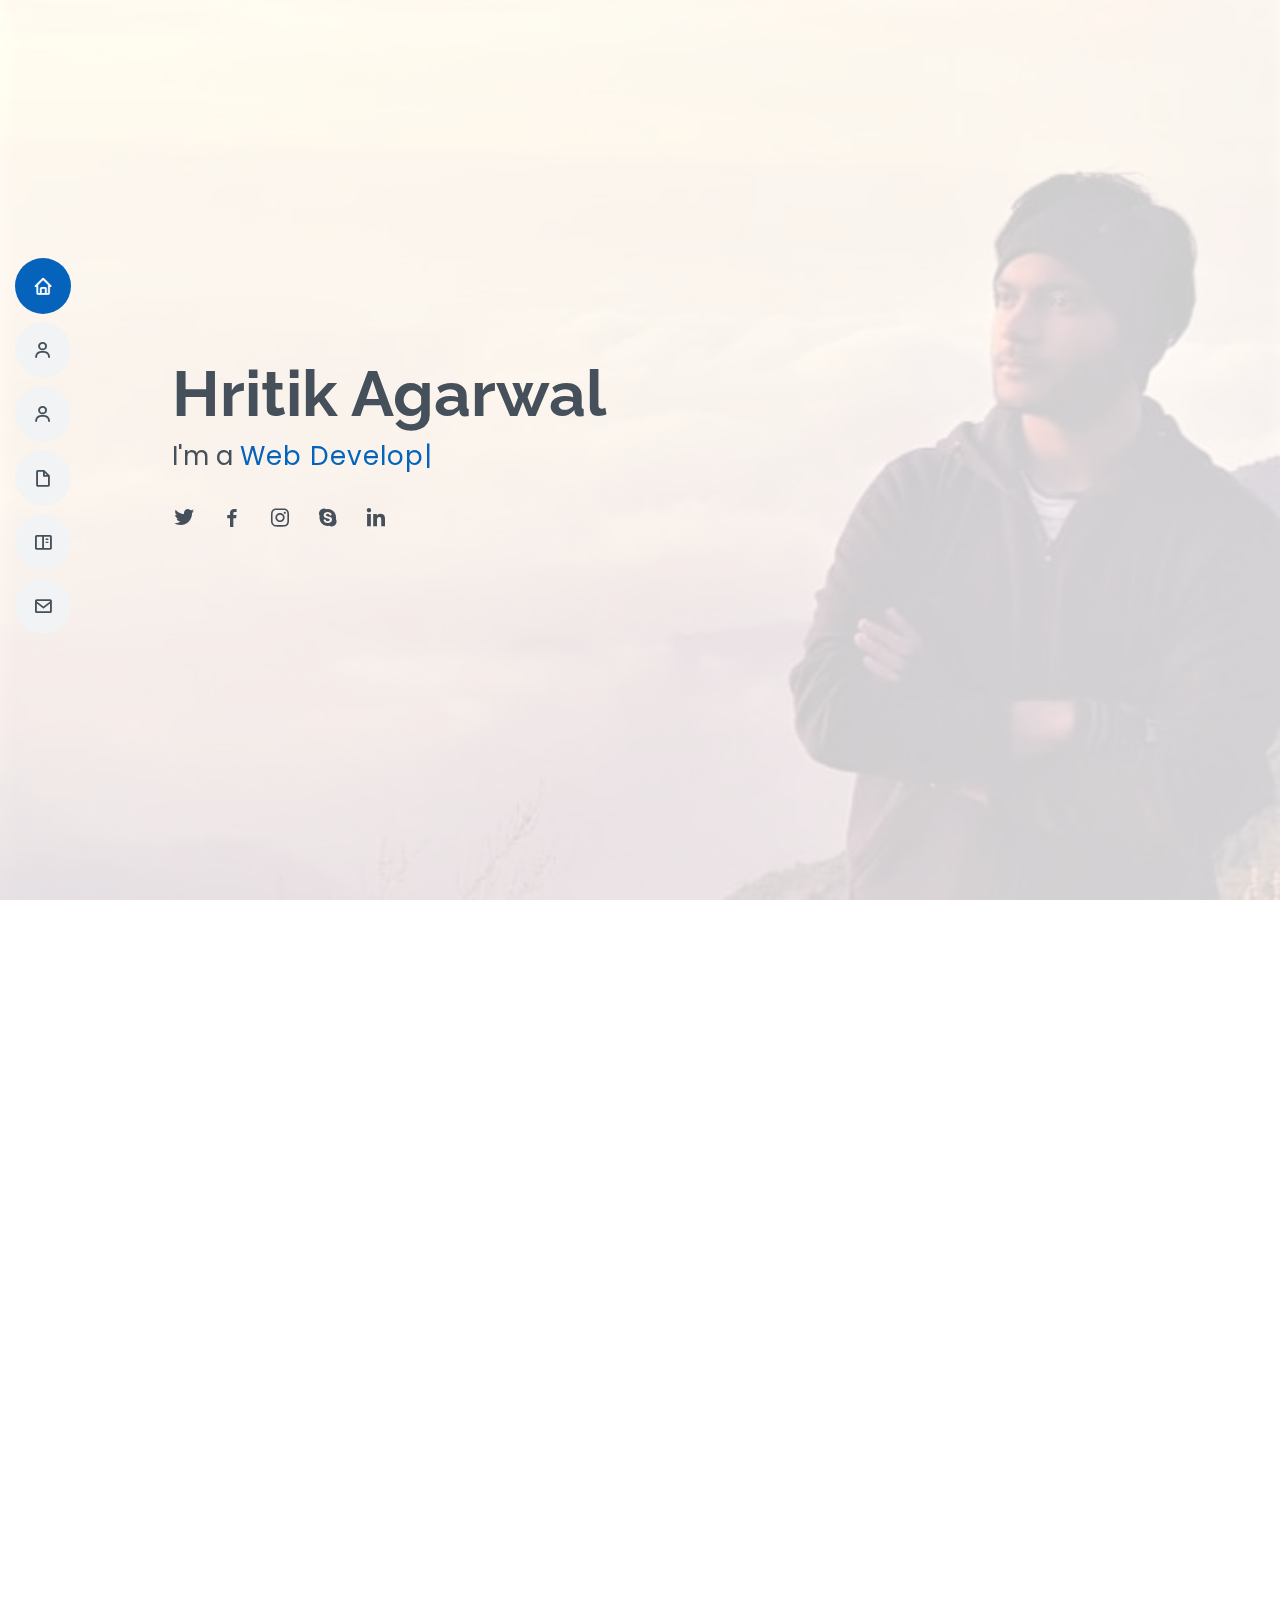
<file: index.html>
<!DOCTYPE html>
<html lang="en">

<head>
  <meta charset="utf-8">
  <meta content="width=device-width, initial-scale=1.0" name="viewport">

  <title>Hritik Agarwal</title>
  <meta content="My Portfolio Site" name="description">
  <meta content="resume portfolio" name="keywords">

  <!-- Google Fonts -->
  <link href="https://fonts.googleapis.com/css?family=Open+Sans:300,300i,400,400i,600,600i,700,700i|Raleway:300,300i,400,400i,500,500i,600,600i,700,700i|Poppins:300,300i,400,400i,500,500i,600,600i,700,700i" rel="stylesheet">

  <!-- Vendor CSS Files -->
  <link href="assets/vendor/aos/aos.css" rel="stylesheet">
  <link href="assets/vendor/bootstrap/css/bootstrap.min.css" rel="stylesheet">
  <link href="assets/vendor/bootstrap-icons/bootstrap-icons.css" rel="stylesheet">
  <link href="assets/vendor/boxicons/css/boxicons.min.css" rel="stylesheet">
  <link href="assets/vendor/glightbox/css/glightbox.min.css" rel="stylesheet">
  <link href="assets/vendor/swiper/swiper-bundle.min.css" rel="stylesheet">

  <!-- Template Main CSS File -->
  <link href="assets/css/style.css" rel="stylesheet">

  </head>

<body>

  <!-- ======= Mobile nav toggle button ======= -->
  <!-- <button type="button" class="mobile-nav-toggle d-xl-none"><i class="bi bi-list mobile-nav-toggle"></i></button> -->
  <i class="bi bi-list mobile-nav-toggle d-xl-none"></i>
  <!-- ======= Header ======= -->
  <header id="header" class="d-flex flex-column justify-content-center">

    <nav id="navbar" class="navbar nav-menu">
      <ul>
        <li><a href="#hero" class="nav-link scrollto active"><i class="bx bx-home"></i> <span>Home</span></a></li>
        <li><a href="#about" class="nav-link scrollto"><i class="bx bx-user"></i> <span>About</span></a></li>
        <li><a href="#skills" class="nav-link scrollto"><i class="bx bx-user"></i> <span>Skills</span></a></li>
        <li><a href="#resume" class="nav-link scrollto"><i class="bx bx-file-blank"></i> <span>Education & Experience</span></a></li>
        <li><a href="#portfolio" class="nav-link scrollto"><i class="bx bx-book-content"></i> <span>Projects</span></a></li>
        <li><a href="#contact" class="nav-link scrollto"><i class="bx bx-envelope"></i> <span>Contact</span></a></li>
      </ul>
    </nav><!-- .nav-menu -->

  </header><!-- End Header -->

  <!-- ======= Home Section ======= -->
  <section id="hero" class="d-flex flex-column justify-content-center">
    <div class="container" data-aos="zoom-in" data-aos-delay="100">
      <h1>Hritik Agarwal</h1>
      <p>I'm a <span class="typed" data-typed-items="Web Developer, ML Enthusiast, Photographer"></span></p>
      <div class="social-links">
        <a href="https://twitter.com/Hritik_456" class="twitter"><i class="bx bxl-twitter"></i></a>
        <a href="https://www.facebook.com/hritikagarwal8" class="facebook"><i class="bx bxl-facebook"></i></a>
        <a href="https://www.instagram.com/hritik456_/" class="instagram"><i class="bx bxl-instagram"></i></a>
        <a href="https://join.skype.com/invite/JdhX2ib5Dhvs" class="google-plus"><i class="bx bxl-skype"></i></a>
        <a href="https://www.linkedin.com/in/hritik-agarwal/" class="linkedin"><i class="bx bxl-linkedin"></i></a>
      </div>
    </div>
  </section><!-- End Hemo -->

  <main id="main">

    <!-- ======= About Section ======= -->
    <section id="about" class="about">
      <div class="container" data-aos="fade-up">

        <div class="section-title">
          <h2>About</h2>
          <p>I'm a pre-final year student pursuing my B.Tech from IIT (ISM), Dhanbad. I'm a passionate and deadline-driven Web Developer, love to work on interesting ideas and bring them to life.  </p>
        </div>

        <div class="row">
          <div class="col-lg-4">
            <img src="assets/img/profile-img.jpeg" class="img-fluid" alt="">
          </div>
          <div class="col-lg-8 pt-4 pt-lg-0 content">
            <h3>Web Developer.</h3>
            <p class="fst-italic">
              React and Node.js
            </p>
            <div class="row">
              <div class="col-lg-6">
                <ul>
                  <li><i class="bi bi-chevron-right"></i> <strong>Phone:</strong> <span>+91 7424906216</span></li>
                  <li><i class="bi bi-chevron-right"></i> <strong>Email:</strong> <span>hritikagarwal456@gmail.com</span></li>
                  <li><i class="bi bi-chevron-right"></i> <strong>City:</strong> <span>Azamgarh, UP, India</span></li>
                  <li><i class="bi bi-chevron-right"></i> <strong>Internship/Freelance:</strong> <span>Available</span></li>
                </ul>
              </div>
            </div>
          </div>
        </div>

      </div>
    </section><!-- End About Section -->

    <!-- ======= Facts Section ======= -->
    <!-- <section id="facts" class="facts">
      <div class="container" data-aos="fade-up">

        <div class="section-title">
          <h2>Facts</h2>
          <p>Magnam dolores commodi suscipit. Necessitatibus eius consequatur ex aliquid fuga eum quidem. Sit sint consectetur velit. Quisquam quos quisquam cupiditate. Et nemo qui impedit suscipit alias ea. Quia fugiat sit in iste officiis commodi quidem hic quas.</p>
        </div>

        <div class="row">

          <div class="col-lg-3 col-md-6">
            <div class="count-box">
              <i class="bi bi-emoji-smile"></i>
              <span data-purecounter-start="0" data-purecounter-end="232" data-purecounter-duration="1" class="purecounter"></span>
              <p>Happy Clients</p>
            </div>
          </div>

          <div class="col-lg-3 col-md-6 mt-5 mt-md-0">
            <div class="count-box">
              <i class="bi bi-journal-richtext"></i>
              <span data-purecounter-start="0" data-purecounter-end="521" data-purecounter-duration="1" class="purecounter"></span>
              <p>Projects</p>
            </div>
          </div>

          <div class="col-lg-3 col-md-6 mt-5 mt-lg-0">
            <div class="count-box">
              <i class="bi bi-headset"></i>
              <span data-purecounter-start="0" data-purecounter-end="1463" data-purecounter-duration="1" class="purecounter"></span>
              <p>Hours Of Support</p>
            </div>
          </div>

          <div class="col-lg-3 col-md-6 mt-5 mt-lg-0">
            <div class="count-box">
              <i class="bi bi-award"></i>
              <span data-purecounter-start="0" data-purecounter-end="25" data-purecounter-duration="1" class="purecounter"></span>
              <p>Awards</p>
            </div>
          </div>

        </div>

      </div>
    </section>End Facts Section -->

    <!-- ======= Skills Section ======= -->
    <section id="skills" class="skills section-bg">
      <div class="container" data-aos="fade-up">

        <div class="section-title">
          <h2>Skills</h2>
          </div>

        <div class="row skills-content">

          <div class="col-lg-6">

            <div class="progress">
              <span class="skill">HTML <i class="val">100%</i></span>
              <div class="progress-bar-wrap">
                <div class="progress-bar" role="progressbar" aria-valuenow="100" aria-valuemin="0" aria-valuemax="100"></div>
              </div>
            </div>

            <div class="progress">
              <span class="skill">CSS <i class="val">90%</i></span>
              <div class="progress-bar-wrap">
                <div class="progress-bar" role="progressbar" aria-valuenow="90" aria-valuemin="0" aria-valuemax="100"></div>
              </div>
            </div>

            <div class="progress">
              <span class="skill">JavaScript <i class="val">75%</i></span>
              <div class="progress-bar-wrap">
                <div class="progress-bar" role="progressbar" aria-valuenow="75" aria-valuemin="0" aria-valuemax="100"></div>
              </div>
            </div>

          </div>

          <div class="col-lg-6">

            <div class="progress">
              <span class="skill">Node.js <i class="val">80%</i></span>
              <div class="progress-bar-wrap">
                <div class="progress-bar" role="progressbar" aria-valuenow="80" aria-valuemin="0" aria-valuemax="100"></div>
              </div>
            </div>

            <div class="progress">
              <span class="skill">React <i class="val">80%</i></span>
              <div class="progress-bar-wrap">
                <div class="progress-bar" role="progressbar" aria-valuenow="90" aria-valuemin="0" aria-valuemax="100"></div>
              </div>
            </div>

          </div>

        </div>

      </div>
    </section><!-- End Skills Section -->

    <!-- ======= Resume Section ======= -->
    <section id="resume" class="resume">
      <div class="container" data-aos="fade-up">

        <div class="section-title">
          <h2>Education & Experience</h2>
          </div>

        <div class="row">
          <div class="col-lg-6">

            <h3 class="resume-title">Education</h3>
            <div class="resume-item">
              <h4>B.Tech in Electronics and Communication Engineering</h4>
              <h5>2018 - Present</h5>
              <h5><i>8.64 OGPA</i></h5>
              <p><em>Indian Institute of Technology (ISM), Dhanbad</em></p>
              </div>
            <div class="resume-item">
              <h4>Senior Secondary School</h4>
              <h5>2016 - 2018</h5>
              <h5><i>92.2%</i></h5>
              <p><em>Guru Nanak Public School, Kota</em></p>
              </div>
          </div>
          <div class="col-lg-6">
            <h3 class="resume-title">Professional Experience</h3>
            <div class="resume-item">
              <h4>Full Stack Software Development Internship</h4>
              <h5>Dec, 2020 - Feb, 2021</h5>
              <p><em>Newton School</em></p>
              <ul>
                <li>Lead the design, development and testing of various full stack projects in node and react.</li>
                <li>Tested the projects of others in order to ensure quality and accuracy of the project</li>
              </ul>
            </div>
          </div>
        </div>

      </div>
    </section><!-- End Resume Section -->

    <!-- ======= Portfolio Section ======= -->
    <section id="portfolio" class="portfolio section-bg">
      <div class="container" data-aos="fade-up">

        <div class="section-title">
          <h2>Projects</h2>
          </div>

        <div class="row">
          <div class="col-lg-12 d-flex justify-content-center" data-aos="fade-up" data-aos-delay="100">
            <ul id="portfolio-flters">
              <li data-filter="*" class="filter-active">All</li>
              <li data-filter=".filter-app">App</li>
              <li data-filter=".filter-web">Web</li>
            </ul>
          </div>
        </div>

        <div class="row portfolio-container" data-aos="fade-up" data-aos-delay="200">

          <!-- <div class="col-lg-4 col-md-6 portfolio-item filter-app">
            <div class="portfolio-wrap">
              <img src="assets/img/portfolio/portfolio-1.jpg" class="img-fluid" alt="">
              <div class="portfolio-info">
                <h4>App 1</h4>
                <p>App</p>
                <div class="portfolio-links">
                  <a href="assets/img/portfolio/portfolio-1.jpg" data-gallery="portfolioGallery" class="portfolio-lightbox" title="App 1"><i class="bx bx-plus"></i></a>
                  <a href="portfolio-details.html" class="portfolio-details-lightbox" data-glightbox="type: external" title="Portfolio Details"><i class="bx bx-link"></i></a>
                </div>
              </div>
            </div>
          </div> -->

          <div class="col-lg-4 col-md-6 portfolio-item filter-web">
            <div class="portfolio-wrap">
              <img src="assets/img/portfolio/portfolio-1.jpg" class="img-fluid" alt="">
              <div class="portfolio-info">
                <h4>Isro Star Visualization</h4>
                <div class="portfolio-links">
                  <a href="assets/img/portfolio/portfolio-1.jpg" data-gallery="portfolioGallery" class="portfolio-lightbox" title="Web 1"><i class="bx bx-plus"></i></a>
                  <a href="portfolio-details-1.html" class="portfolio-details-lightbox" data-glightbox="type: external" title="Portfolio Details"><i class="bx bx-link"></i></a>
                </div>
              </div>
            </div>
          </div>

          <div class="col-lg-4 col-md-6 portfolio-item filter-web">
            <div class="portfolio-wrap">
              <img src="assets/img/portfolio/portfolio-2.jpg" class="img-fluid" alt="">
              <div class="portfolio-info">
                <h4>Chatbox</h4>
                <div class="portfolio-links">
                  <a href="assets/img/portfolio/portfolio-2.jpg" data-gallery="portfolioGallery" class="portfolio-lightbox" title="Web 2"><i class="bx bx-plus"></i></a>
                  <a href="portfolio-details-2.html" class="portfolio-details-lightbox" data-glightbox="type: external" title="Portfolio Details"><i class="bx bx-link"></i></a>
                </div>
              </div>
            </div>
          </div>

          <div class="col-lg-4 col-md-6 portfolio-item filter-web">
            <div class="portfolio-wrap">
              <img src="assets/img/portfolio/portfolio-3.jpg" class="img-fluid" alt="">
              <div class="portfolio-info">
                <h4>Online Compiler</h4>
                <div class="portfolio-links">
                  <a href="assets/img/portfolio/portfolio-3.jpg" data-gallery="portfolioGallery" class="portfolio-lightbox" title="Web 3"><i class="bx bx-plus"></i></a>
                  <a href="portfolio-details-3.html" class="portfolio-details-lightbox" data-glightbox="type: external" title="Portfolio Details"><i class="bx bx-link"></i></a>
                </div>
              </div>
            </div>
          </div>

        </div>

      </div>
    </section><!-- End Portfolio Section -->

    <!-- ======= Services Section ======= -->
    <!-- <section id="services" class="services">
      <div class="container" data-aos="fade-up">

        <div class="section-title">
          <h2>Services</h2>
          <p>Magnam dolores commodi suscipit. Necessitatibus eius consequatur ex aliquid fuga eum quidem. Sit sint consectetur velit. Quisquam quos quisquam cupiditate. Et nemo qui impedit suscipit alias ea. Quia fugiat sit in iste officiis commodi quidem hic quas.</p>
        </div>

        <div class="row">

          <div class="col-lg-4 col-md-6 d-flex align-items-stretch" data-aos="zoom-in" data-aos-delay="100">
            <div class="icon-box iconbox-blue">
              <div class="icon">
                <svg width="100" height="100" viewBox="0 0 600 600" xmlns="http://www.w3.org/2000/svg">
                  <path stroke="none" stroke-width="0" fill="#f5f5f5" d="M300,521.0016835830174C376.1290562159157,517.8887921683347,466.0731472004068,529.7835943286574,510.70327084640275,468.03025145048787C554.3714126377745,407.6079735673963,508.03601936045806,328.9844924480964,491.2728898941984,256.3432110539036C474.5976632858925,184.082847569629,479.9380746630129,96.60480741107993,416.23090153303,58.64404602377083C348.86323505073057,18.502131276798302,261.93793281208167,40.57373210992963,193.5410806939664,78.93577620505333C130.42746243093433,114.334589627462,98.30271207620316,179.96522072025542,76.75703585869454,249.04625023123273C51.97151888228291,328.5150500222984,13.704378332031375,421.85034740162234,66.52175969318436,486.19268352777647C119.04800174914682,550.1803526380478,217.28368757567262,524.383925680826,300,521.0016835830174"></path>
                </svg>
                <i class="bx bxl-dribbble"></i>
              </div>
              <h4><a href="">Lorem Ipsum</a></h4>
              <p>Voluptatum deleniti atque corrupti quos dolores et quas molestias excepturi</p>
            </div>
          </div>

          <div class="col-lg-4 col-md-6 d-flex align-items-stretch mt-4 mt-md-0" data-aos="zoom-in" data-aos-delay="200">
            <div class="icon-box iconbox-orange ">
              <div class="icon">
                <svg width="100" height="100" viewBox="0 0 600 600" xmlns="http://www.w3.org/2000/svg">
                  <path stroke="none" stroke-width="0" fill="#f5f5f5" d="M300,582.0697525312426C382.5290701553225,586.8405444964366,449.9789794690241,525.3245884688669,502.5850820975895,461.55621195738473C556.606425686781,396.0723002908107,615.8543463187945,314.28637112970534,586.6730223649479,234.56875336149918C558.9533121215079,158.8439757836574,454.9685369536778,164.00468322053177,381.49747125262974,130.76875717737553C312.15926192815925,99.40240125094834,248.97055460311594,18.661163978235184,179.8680185752513,50.54337015887873C110.5421016452524,82.52863877960104,119.82277516462835,180.83849132639028,109.12597500060166,256.43424936330496C100.08760227029461,320.3096726198365,92.17705696193138,384.0621239912766,124.79988738764834,439.7174275375508C164.83382741302287,508.01625554203684,220.96474134820875,577.5009287672846,300,582.0697525312426"></path>
                </svg>
                <i class="bx bx-file"></i>
              </div>
              <h4><a href="">Sed Perspiciatis</a></h4>
              <p>Duis aute irure dolor in reprehenderit in voluptate velit esse cillum dolore</p>
            </div>
          </div>

          <div class="col-lg-4 col-md-6 d-flex align-items-stretch mt-4 mt-lg-0" data-aos="zoom-in" data-aos-delay="300">
            <div class="icon-box iconbox-pink">
              <div class="icon">
                <svg width="100" height="100" viewBox="0 0 600 600" xmlns="http://www.w3.org/2000/svg">
                  <path stroke="none" stroke-width="0" fill="#f5f5f5" d="M300,541.5067337569781C382.14930387511276,545.0595476570109,479.8736841581634,548.3450877840088,526.4010558755058,480.5488172755941C571.5218469581645,414.80211281144784,517.5187510058486,332.0715597781072,496.52539010469104,255.14436215662573C477.37192572678356,184.95920475031193,473.57363656557914,105.61284051026155,413.0603344069578,65.22779650032875C343.27470386102294,18.654635553484475,251.2091493199835,5.337323636656869,175.0934190732945,40.62881213300186C97.87086631185822,76.43348514350839,51.98124368387456,156.15599469081315,36.44837278890362,239.84606092416172C21.716077023791087,319.22268207091537,43.775223500013084,401.1760424656574,96.891909868211,461.97329694683043C147.22146801428983,519.5804099606455,223.5754009179313,538.201503339737,300,541.5067337569781"></path>
                </svg>
                <i class="bx bx-tachometer"></i>
              </div>
              <h4><a href="">Magni Dolores</a></h4>
              <p>Excepteur sint occaecat cupidatat non proident, sunt in culpa qui officia</p>
            </div>
          </div>

          <div class="col-lg-4 col-md-6 d-flex align-items-stretch mt-4" data-aos="zoom-in" data-aos-delay="100">
            <div class="icon-box iconbox-yellow">
              <div class="icon">
                <svg width="100" height="100" viewBox="0 0 600 600" xmlns="http://www.w3.org/2000/svg">
                  <path stroke="none" stroke-width="0" fill="#f5f5f5" d="M300,503.46388370962813C374.79870501325706,506.71871716319447,464.8034551963731,527.1746412648533,510.4981551193396,467.86667711651364C555.9287308511215,408.9015244558933,512.6030010748507,327.5744911775523,490.211057578863,256.5855673507754C471.097692560561,195.9906835881958,447.69079081568157,138.11976852964426,395.19560036434837,102.3242989838813C329.3053358748298,57.3949838291264,248.02791733380457,8.279543830951368,175.87071277845988,42.242879143198664C103.41431057327972,76.34704239035025,93.79494320519305,170.9812938413882,81.28167332365135,250.07896920659033C70.17666984294237,320.27484674793965,64.84698225790005,396.69656628748305,111.28512138212992,450.4950937839243C156.20124167950087,502.5303643271138,231.32542653798444,500.4755392045468,300,503.46388370962813"></path>
                </svg>
                <i class="bx bx-layer"></i>
              </div>
              <h4><a href="">Nemo Enim</a></h4>
              <p>At vero eos et accusamus et iusto odio dignissimos ducimus qui blanditiis</p>
            </div>
          </div>

          <div class="col-lg-4 col-md-6 d-flex align-items-stretch mt-4" data-aos="zoom-in" data-aos-delay="200">
            <div class="icon-box iconbox-red">
              <div class="icon">
                <svg width="100" height="100" viewBox="0 0 600 600" xmlns="http://www.w3.org/2000/svg">
                  <path stroke="none" stroke-width="0" fill="#f5f5f5" d="M300,532.3542879108572C369.38199826031484,532.3153073249985,429.10787420159085,491.63046689027357,474.5244479745417,439.17860296908856C522.8885846962883,383.3225815378663,569.1668002868075,314.3205725914397,550.7432151929288,242.7694973846089C532.6665558377875,172.5657663291529,456.2379748765914,142.6223662098291,390.3689995646985,112.34683881706744C326.66090330228417,83.06452184765237,258.84405631176094,53.51806209861945,193.32584062364296,78.48882559362697C121.61183558270385,105.82097193414197,62.805066853699245,167.19869350419734,48.57481801355237,242.6138429142374C34.843463184063346,315.3850353017275,76.69343916112496,383.4422959591041,125.22947124332185,439.3748458443577C170.7312796277747,491.8107796887764,230.57421082200815,532.3932930995766,300,532.3542879108572"></path>
                </svg>
                <i class="bx bx-slideshow"></i>
              </div>
              <h4><a href="">Dele Cardo</a></h4>
              <p>Quis consequatur saepe eligendi voluptatem consequatur dolor consequuntur</p>
            </div>
          </div>

          <div class="col-lg-4 col-md-6 d-flex align-items-stretch mt-4" data-aos="zoom-in" data-aos-delay="300">
            <div class="icon-box iconbox-teal">
              <div class="icon">
                <svg width="100" height="100" viewBox="0 0 600 600" xmlns="http://www.w3.org/2000/svg">
                  <path stroke="none" stroke-width="0" fill="#f5f5f5" d="M300,566.797414625762C385.7384707136149,576.1784315230908,478.7894351017131,552.8928747891023,531.9192734346935,484.94944893311C584.6109503024035,417.5663521118492,582.489472248146,322.67544863468447,553.9536738515405,242.03673114598146C529.1557734026468,171.96086150256528,465.24506316201064,127.66468636344209,395.9583748389544,100.7403814666027C334.2173773831606,76.7482773500951,269.4350130405921,84.62216499799875,207.1952322260088,107.2889140133804C132.92018162631612,134.33871894543012,41.79353780512637,160.00259165414826,22.644507872594943,236.69541883565114C3.319112789854554,314.0945973066697,72.72355303640163,379.243833228382,124.04198916343866,440.3218312028393C172.9286146004772,498.5055451809895,224.45579914871206,558.5317968840102,300,566.797414625762"></path>
                </svg>
                <i class="bx bx-arch"></i>
              </div>
              <h4><a href="">Divera Don</a></h4>
              <p>Modi nostrum vel laborum. Porro fugit error sit minus sapiente sit aspernatur</p>
            </div>
          </div>

        </div>

      </div>
    </section>End Services Section -->

    <!-- ======= Testimonials Section ======= -->
    <!-- <section id="testimonials" class="testimonials section-bg">
      <div class="container" data-aos="fade-up">

        <div class="section-title">
          <h2>Testimonials</h2>
        </div>

        <div class="testimonials-slider swiper-container" data-aos="fade-up" data-aos-delay="100">
          <div class="swiper-wrapper">

            <div class="swiper-slide">
              <div class="testimonial-item">
                <img src="assets/img/testimonials/testimonials-1.jpg" class="testimonial-img" alt="">
                <h3>Saul Goodman</h3>
                <h4>Ceo &amp; Founder</h4>
                <p>
                  <i class="bx bxs-quote-alt-left quote-icon-left"></i>
                  Proin iaculis purus consequat sem cure digni ssim donec porttitora entum suscipit rhoncus. Accusantium quam, ultricies eget id, aliquam eget nibh et. Maecen aliquam, risus at semper.
                  <i class="bx bxs-quote-alt-right quote-icon-right"></i>
                </p>
              </div>
            </div>

            <div class="swiper-slide">
              <div class="testimonial-item">
                <img src="assets/img/testimonials/testimonials-2.jpg" class="testimonial-img" alt="">
                <h3>Sara Wilsson</h3>
                <h4>Designer</h4>
                <p>
                  <i class="bx bxs-quote-alt-left quote-icon-left"></i>
                  Export tempor illum tamen malis malis eram quae irure esse labore quem cillum quid cillum eram malis quorum velit fore eram velit sunt aliqua noster fugiat irure amet legam anim culpa.
                  <i class="bx bxs-quote-alt-right quote-icon-right"></i>
                </p>
              </div>
            </div>

            <div class="swiper-slide">
              <div class="testimonial-item">
                <img src="assets/img/testimonials/testimonials-3.jpg" class="testimonial-img" alt="">
                <h3>Jena Karlis</h3>
                <h4>Store Owner</h4>
                <p>
                  <i class="bx bxs-quote-alt-left quote-icon-left"></i>
                  Enim nisi quem export duis labore cillum quae magna enim sint quorum nulla quem veniam duis minim tempor labore quem eram duis noster aute amet eram fore quis sint minim.
                  <i class="bx bxs-quote-alt-right quote-icon-right"></i>
                </p>
              </div>
            </div>

            <div class="swiper-slide">
              <div class="testimonial-item">
                <img src="assets/img/testimonials/testimonials-4.jpg" class="testimonial-img" alt="">
                <h3>Matt Brandon</h3>
                <h4>Freelancer</h4>
                <p>
                  <i class="bx bxs-quote-alt-left quote-icon-left"></i>
                  Fugiat enim eram quae cillum dolore dolor amet nulla culpa multos export minim fugiat minim velit minim dolor enim duis veniam ipsum anim magna sunt elit fore quem dolore labore illum veniam.
                  <i class="bx bxs-quote-alt-right quote-icon-right"></i>
                </p>
              </div>
            </div>

            <div class="swiper-slide">
              <div class="testimonial-item">
                <img src="assets/img/testimonials/testimonials-5.jpg" class="testimonial-img" alt="">
                <h3>John Larson</h3>
                <h4>Entrepreneur</h4>
                <p>
                  <i class="bx bxs-quote-alt-left quote-icon-left"></i>
                  Quis quorum aliqua sint quem legam fore sunt eram irure aliqua veniam tempor noster veniam enim culpa labore duis sunt culpa nulla illum cillum fugiat legam esse veniam culpa fore nisi cillum quid.
                  <i class="bx bxs-quote-alt-right quote-icon-right"></i>
                </p>
              </div>
            </div>

          </div>
          <div class="swiper-pagination"></div>
        </div>

      </div>
    </section>End Testimonials Section -->

    <!-- ======= Contact Section ======= -->
    <section id="contact" class="contact">
      <div class="container" data-aos="fade-up">

        <div class="section-title">
          <h2>Contact</h2>
        </div>

        <div>
            <div class="info" style="display: flex; justify-content: space-between; align-items: center; flex-wrap: wrap;">

              <div class="address" >
                <i class="bi bi-geo-alt"></i>
                <h4>Location:</h4>
                <p>New Agrawal Medical Store, Jiyanpur, Azamgarh, UP, India. Pin Code - 276140</p>
              </div>

              <div class="email">
                <i class="bi bi-envelope"></i>
                <h4>Email:</h4>
                <p>hritikagarwal456@gmail.com</p>
                <a href='mailto:hritikagarwal456@gmail.com' style="margin-left: 60px;">Send email</a>
              </div>

              <div class="phone">
                <i class="bi bi-phone"></i>
                <h4>Call:</h4>
                <p>+91 7424906216</p>
              </div>

          </div>
        </div>

      </div>
    </section><!-- End Contact Section -->

  </main><!-- End #main -->

  <div id="preloader"></div>
  <a href="#" class="back-to-top d-flex align-items-center justify-content-center"><i class="bi bi-arrow-up-short"></i></a>

  <!-- Vendor JS Files -->
  <script src="assets/vendor/aos/aos.js"></script>
  <script src="assets/vendor/bootstrap/js/bootstrap.bundle.min.js"></script>
  <script src="assets/vendor/glightbox/js/glightbox.min.js"></script>
  <script src="assets/vendor/isotope-layout/isotope.pkgd.min.js"></script>
  <script src="assets/vendor/php-email-form/validate.js"></script>
  <script src="assets/vendor/purecounter/purecounter.js"></script>
  <script src="assets/vendor/swiper/swiper-bundle.min.js"></script>
  <script src="assets/vendor/typed.js/typed.min.js"></script>
  <script src="assets/vendor/waypoints/noframework.waypoints.js"></script>

  <!-- Template Main JS File -->
  <script src="assets/js/main.js"></script>

</body>

</html>
</file>
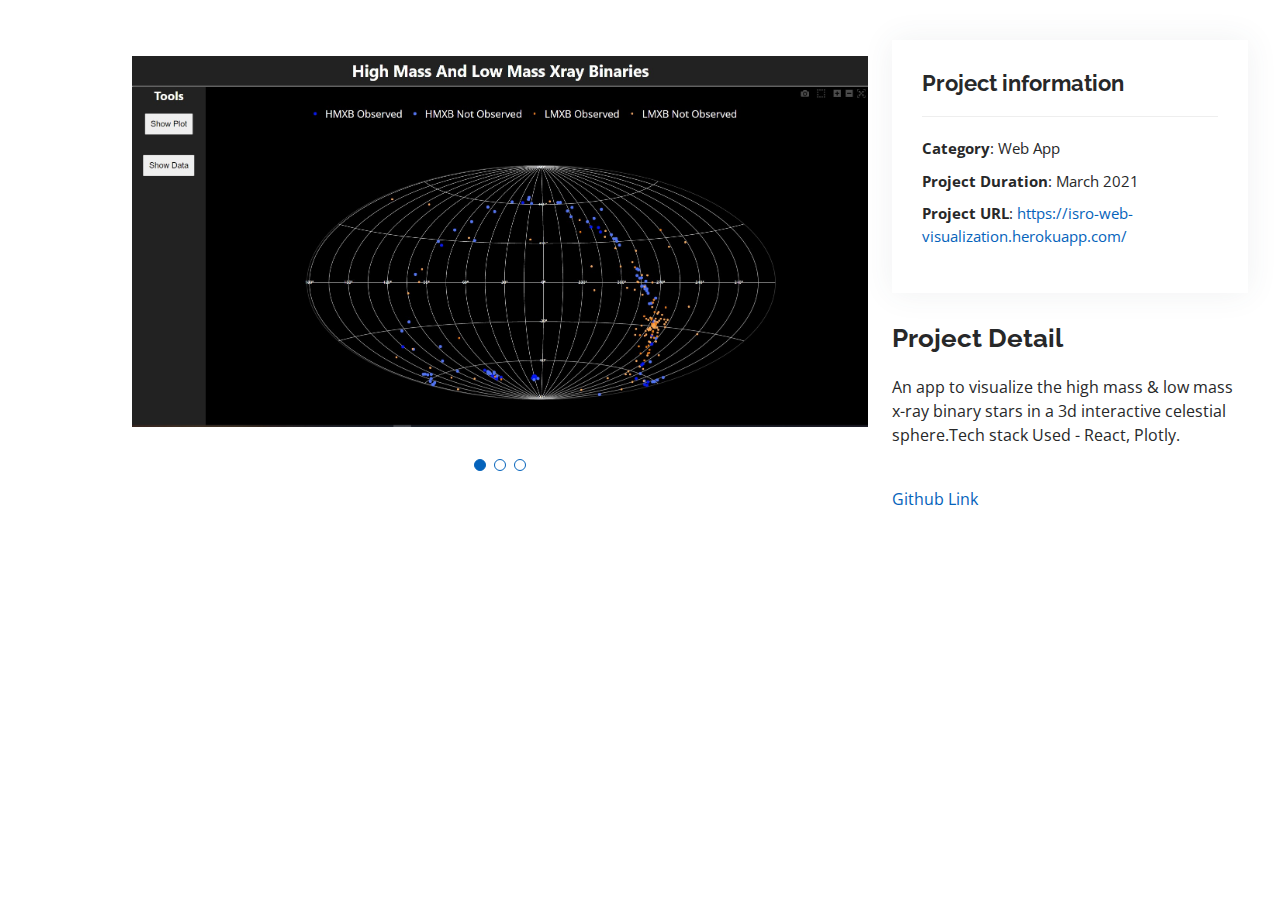
<file: portfolio-details-1.html>
<!DOCTYPE html>
<html lang="en">

<head>
  <meta charset="utf-8">
  <meta content="width=device-width, initial-scale=1.0" name="viewport">

  <title>Portfolio Details - Personal Bootstrap Template</title>
  <meta content="" name="description">
  <meta content="" name="keywords">

  <!-- Favicons -->
  <link href="assets/img/favicon.png" rel="icon">
  <link href="assets/img/apple-touch-icon.png" rel="apple-touch-icon">

  <!-- Google Fonts -->
  <link href="https://fonts.googleapis.com/css?family=Open+Sans:300,300i,400,400i,600,600i,700,700i|Raleway:300,300i,400,400i,500,500i,600,600i,700,700i|Poppins:300,300i,400,400i,500,500i,600,600i,700,700i" rel="stylesheet">

  <!-- Vendor CSS Files -->
  <link href="assets/vendor/aos/aos.css" rel="stylesheet">
  <link href="assets/vendor/bootstrap/css/bootstrap.min.css" rel="stylesheet">
  <link href="assets/vendor/bootstrap-icons/bootstrap-icons.css" rel="stylesheet">
  <link href="assets/vendor/boxicons/css/boxicons.min.css" rel="stylesheet">
  <link href="assets/vendor/glightbox/css/glightbox.min.css" rel="stylesheet">
  <link href="assets/vendor/swiper/swiper-bundle.min.css" rel="stylesheet">

  <!-- Template Main CSS File -->
  <link href="assets/css/style.css" rel="stylesheet">

  <!-- =======================================================
  * Template Name: MyResume - v4.1.0
  * Template URL: https://bootstrapmade.com/free-html-bootstrap-template-my-resume/
  * Author: BootstrapMade.com
  * License: https://bootstrapmade.com/license/
  ======================================================== -->
</head>

<body>

  <main id="main">

    <!-- ======= Portfolio Details Section ======= -->
    <section id="portfolio-details" class="portfolio-details">
      <div class="container">

        <div class="row gy-4">

          <div class="col-lg-8">
            <div class="portfolio-details-slider swiper-container">
              <div class="swiper-wrapper align-items-center">

                <div class="swiper-slide">
                  <img src="assets/img/portfolio/portfolio-details-11.jpg" alt="">
                </div>

                <div class="swiper-slide">
                  <img src="assets/img/portfolio/portfolio-details-12.jpg" alt="">
                </div>

                <div class="swiper-slide">
                  <img src="assets/img/portfolio/portfolio-details-13.jpg" alt="">
                </div>

              </div>
              <div class="swiper-pagination"></div>
            </div>
          </div>

          <div class="col-lg-4">
            <div class="portfolio-info">
              <h3>Project information</h3>
              <ul>
                <li><strong>Category</strong>: Web App</li>
                <li><strong>Project Duration</strong>: March 2021</li>
                <li><strong>Project URL</strong>: <a href="https://isro-web-visualization.herokuapp.com/">https://isro-web-visualization.herokuapp.com/</a></li>
              </ul>
            </div>
            <div class="portfolio-description">
              <h2>Project Detail</h2>
              <p>An app to visualize the high mass & low mass x-ray binary stars in a 3d interactive celestial sphere.Tech stack Used - React, Plotly.</p><br/>
              <a href="https://github.com/hritik-agarwal/isro-web-visualization">Github Link</a>
            </div>
          </div>

        </div>

      </div>
    </section><!-- End Portfolio Details Section -->

  </main><!-- End #main -->

  <div id="preloader"></div>
  <a href="#" class="back-to-top d-flex align-items-center justify-content-center"><i class="bi bi-arrow-up-short"></i></a>

  <!-- Vendor JS Files -->
  <script src="assets/vendor/aos/aos.js"></script>
  <script src="assets/vendor/bootstrap/js/bootstrap.bundle.min.js"></script>
  <script src="assets/vendor/glightbox/js/glightbox.min.js"></script>
  <script src="assets/vendor/isotope-layout/isotope.pkgd.min.js"></script>
  <script src="assets/vendor/php-email-form/validate.js"></script>
  <script src="assets/vendor/purecounter/purecounter.js"></script>
  <script src="assets/vendor/swiper/swiper-bundle.min.js"></script>
  <script src="assets/vendor/typed.js/typed.min.js"></script>
  <script src="assets/vendor/waypoints/noframework.waypoints.js"></script>

  <!-- Template Main JS File -->
  <script src="assets/js/main.js"></script>

</body>

</html>
</file>
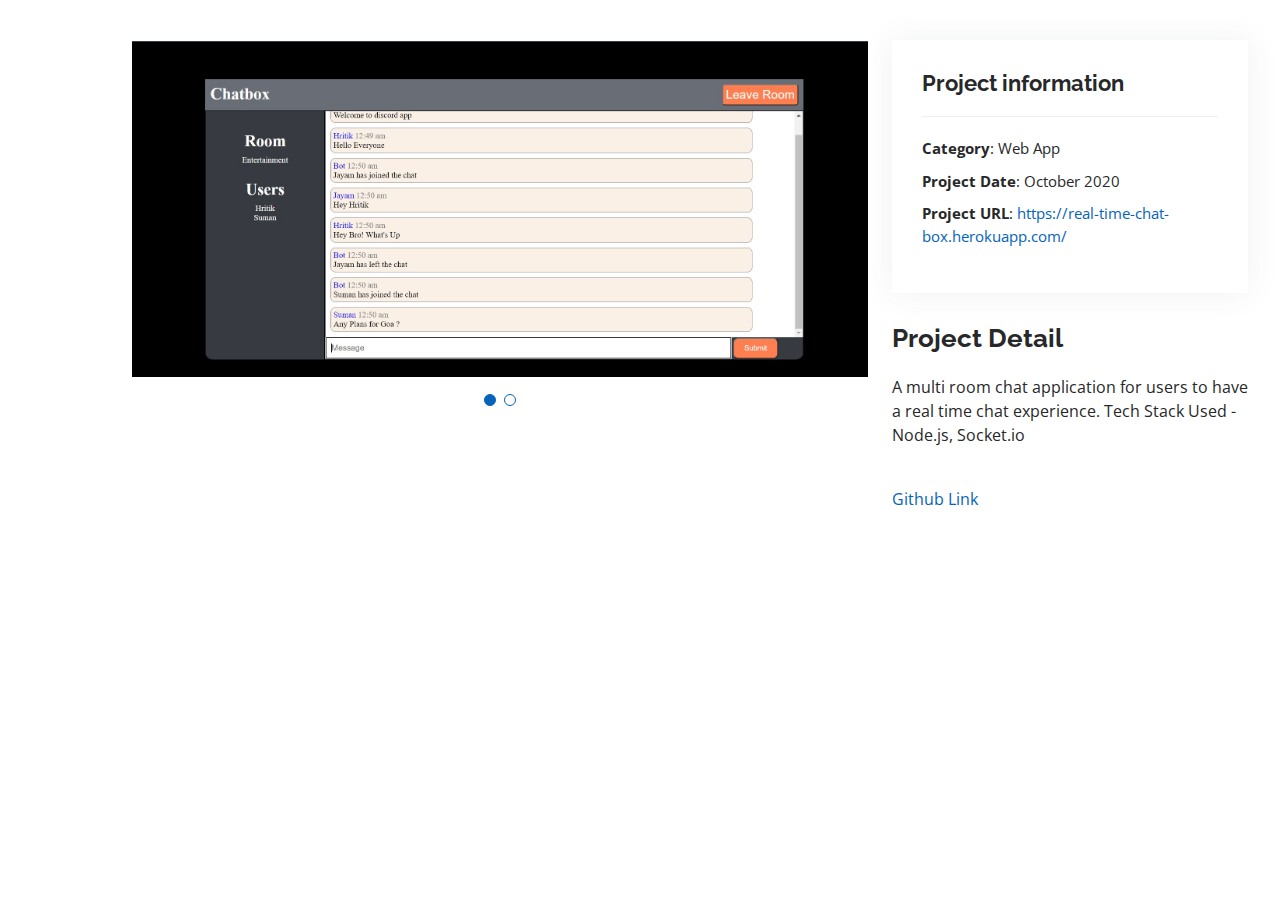
<file: portfolio-details-2.html>
<!DOCTYPE html>
<html lang="en">

<head>
  <meta charset="utf-8">
  <meta content="width=device-width, initial-scale=1.0" name="viewport">

  <title>Portfolio Details - Personal Bootstrap Template</title>
  <meta content="" name="description">
  <meta content="" name="keywords">

  <!-- Favicons -->
  <link href="assets/img/favicon.png" rel="icon">
  <link href="assets/img/apple-touch-icon.png" rel="apple-touch-icon">

  <!-- Google Fonts -->
  <link href="https://fonts.googleapis.com/css?family=Open+Sans:300,300i,400,400i,600,600i,700,700i|Raleway:300,300i,400,400i,500,500i,600,600i,700,700i|Poppins:300,300i,400,400i,500,500i,600,600i,700,700i" rel="stylesheet">

  <!-- Vendor CSS Files -->
  <link href="assets/vendor/aos/aos.css" rel="stylesheet">
  <link href="assets/vendor/bootstrap/css/bootstrap.min.css" rel="stylesheet">
  <link href="assets/vendor/bootstrap-icons/bootstrap-icons.css" rel="stylesheet">
  <link href="assets/vendor/boxicons/css/boxicons.min.css" rel="stylesheet">
  <link href="assets/vendor/glightbox/css/glightbox.min.css" rel="stylesheet">
  <link href="assets/vendor/swiper/swiper-bundle.min.css" rel="stylesheet">

  <!-- Template Main CSS File -->
  <link href="assets/css/style.css" rel="stylesheet">

</head>

<body>

  <main id="main">

    <!-- ======= Portfolio Details Section ======= -->
    <section id="portfolio-details" class="portfolio-details">
      <div class="container">

        <div class="row gy-4">

          <div class="col-lg-8">
            <div class="portfolio-details-slider swiper-container">
              <div class="swiper-wrapper align-items-center">

                <div class="swiper-slide">
                  <img src="assets/img/portfolio/portfolio-details-21.jpg" alt="">
                </div>

                <div class="swiper-slide">
                  <img src="assets/img/portfolio/portfolio-details-22.jpg" alt="">
                </div>

              </div>
              <div class="swiper-pagination"></div>
            </div>
          </div>

          <div class="col-lg-4">
            <div class="portfolio-info">
              <h3>Project information</h3>
              <ul>
                <li><strong>Category</strong>: Web App</li>
                <li><strong>Project Date</strong>: October 2020</li>
                <li><strong>Project URL</strong>: <a href="https://real-time-chat-box.herokuapp.com/">https://real-time-chat-box.herokuapp.com/</a></li>
              </ul>
            </div>
            <div class="portfolio-description">
              <h2>Project Detail</h2>
              <p>A multi room chat application for users to have a real time chat experience. Tech Stack Used -Node.js,  Socket.io</p><br/>
              <a href="https://github.com/hritik-agarwal/Chatbox">Github Link</a>
            </div>
          </div>

        </div>

      </div>
    </section><!-- End Portfolio Details Section -->

  </main><!-- End #main -->

  <div id="preloader"></div>
  <a href="#" class="back-to-top d-flex align-items-center justify-content-center"><i class="bi bi-arrow-up-short"></i></a>

  <!-- Vendor JS Files -->
  <script src="assets/vendor/aos/aos.js"></script>
  <script src="assets/vendor/bootstrap/js/bootstrap.bundle.min.js"></script>
  <script src="assets/vendor/glightbox/js/glightbox.min.js"></script>
  <script src="assets/vendor/isotope-layout/isotope.pkgd.min.js"></script>
  <script src="assets/vendor/php-email-form/validate.js"></script>
  <script src="assets/vendor/purecounter/purecounter.js"></script>
  <script src="assets/vendor/swiper/swiper-bundle.min.js"></script>
  <script src="assets/vendor/typed.js/typed.min.js"></script>
  <script src="assets/vendor/waypoints/noframework.waypoints.js"></script>

  <!-- Template Main JS File -->
  <script src="assets/js/main.js"></script>

</body>

</html>
</file>
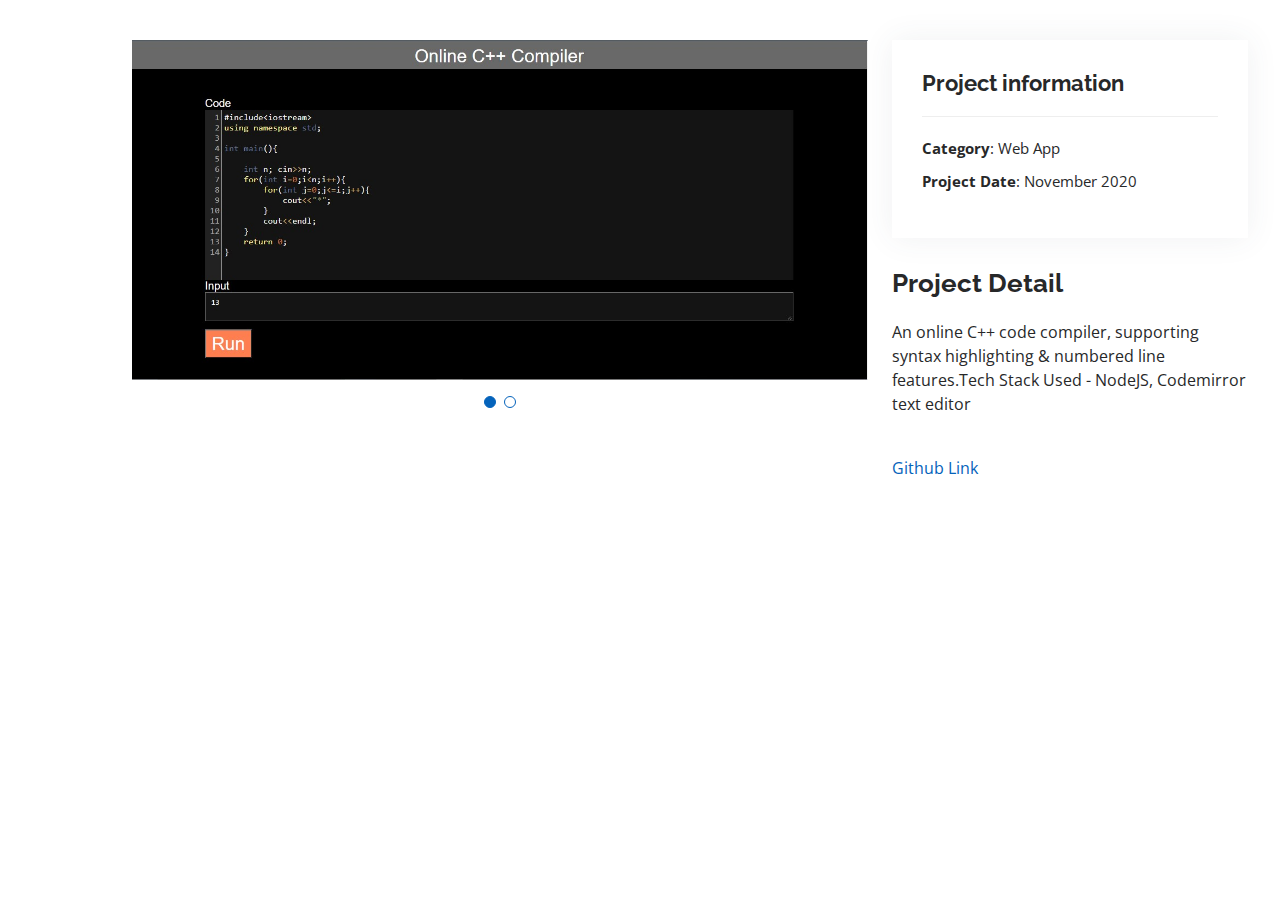
<file: portfolio-details-3.html>
<!DOCTYPE html>
<html lang="en">

<head>
  <meta charset="utf-8">
  <meta content="width=device-width, initial-scale=1.0" name="viewport">

  <title>Portfolio Details - Personal Bootstrap Template</title>
  <meta content="" name="description">
  <meta content="" name="keywords">

  <!-- Favicons -->
  <link href="assets/img/favicon.png" rel="icon">
  <link href="assets/img/apple-touch-icon.png" rel="apple-touch-icon">

  <!-- Google Fonts -->
  <link href="https://fonts.googleapis.com/css?family=Open+Sans:300,300i,400,400i,600,600i,700,700i|Raleway:300,300i,400,400i,500,500i,600,600i,700,700i|Poppins:300,300i,400,400i,500,500i,600,600i,700,700i" rel="stylesheet">

  <!-- Vendor CSS Files -->
  <link href="assets/vendor/aos/aos.css" rel="stylesheet">
  <link href="assets/vendor/bootstrap/css/bootstrap.min.css" rel="stylesheet">
  <link href="assets/vendor/bootstrap-icons/bootstrap-icons.css" rel="stylesheet">
  <link href="assets/vendor/boxicons/css/boxicons.min.css" rel="stylesheet">
  <link href="assets/vendor/glightbox/css/glightbox.min.css" rel="stylesheet">
  <link href="assets/vendor/swiper/swiper-bundle.min.css" rel="stylesheet">

  <!-- Template Main CSS File -->
  <link href="assets/css/style.css" rel="stylesheet">

</head>

<body>

  <main id="main">

    <!-- ======= Portfolio Details Section ======= -->
    <section id="portfolio-details" class="portfolio-details">
      <div class="container">

        <div class="row gy-4">

          <div class="col-lg-8">
            <div class="portfolio-details-slider swiper-container">
              <div class="swiper-wrapper align-items-center">

                <div class="swiper-slide">
                  <img src="assets/img/portfolio/portfolio-details-31.jpg" alt="">
                </div>

                <div class="swiper-slide">
                  <img src="assets/img/portfolio/portfolio-details-32.jpg" alt="">
                </div>

              </div>
              <div class="swiper-pagination"></div>
            </div>
          </div>

          <div class="col-lg-4">
            <div class="portfolio-info">
              <h3>Project information</h3>
              <ul>
                <li><strong>Category</strong>: Web App</li>
                <li><strong>Project Date</strong>: November 2020</li>
              </ul>
            </div>
            <div class="portfolio-description">
              <h2>Project Detail</h2>
              <p>An  online C++ code compiler, supporting syntax highlighting & numbered line features.Tech Stack Used - NodeJS, Codemirror text editor</p><br/>
              <a href="https://github.com/hritik-agarwal/onlineCompiler">Github Link</a>
            </div>
          </div>

        </div>

      </div>
    </section><!-- End Portfolio Details Section -->

  </main><!-- End #main -->

  <div id="preloader"></div>
  <a href="#" class="back-to-top d-flex align-items-center justify-content-center"><i class="bi bi-arrow-up-short"></i></a>

  <!-- Vendor JS Files -->
  <script src="assets/vendor/aos/aos.js"></script>
  <script src="assets/vendor/bootstrap/js/bootstrap.bundle.min.js"></script>
  <script src="assets/vendor/glightbox/js/glightbox.min.js"></script>
  <script src="assets/vendor/isotope-layout/isotope.pkgd.min.js"></script>
  <script src="assets/vendor/php-email-form/validate.js"></script>
  <script src="assets/vendor/purecounter/purecounter.js"></script>
  <script src="assets/vendor/swiper/swiper-bundle.min.js"></script>
  <script src="assets/vendor/typed.js/typed.min.js"></script>
  <script src="assets/vendor/waypoints/noframework.waypoints.js"></script>

  <!-- Template Main JS File -->
  <script src="assets/js/main.js"></script>

</body>

</html>
</file>
<file: assets/css/style.css>
/*--------------------------------------------------------------
# General
--------------------------------------------------------------*/
body {
  font-family: "Open Sans", sans-serif;
  color: #272829;
}

a {
  color: #0563bb;
  text-decoration: none;
}

a:hover {
  color: #067ded;
  text-decoration: none;
}

h1, h2, h3, h4, h5, h6 {
  font-family: "Raleway", sans-serif;
}

/*--------------------------------------------------------------
# Back to top button
--------------------------------------------------------------*/
.back-to-top {
  position: fixed;
  visibility: hidden;
  opacity: 0;
  right: 15px;
  bottom: 15px;
  z-index: 996;
  background: #0563bb;
  width: 40px;
  height: 40px;
  border-radius: 50px;
  transition: all 0.4s;
}

.back-to-top i {
  font-size: 28px;
  color: #fff;
  line-height: 0;
}

.back-to-top:hover {
  background: #0678e3;
  color: #fff;
}

.back-to-top.active {
  visibility: visible;
  opacity: 1;
}

/*--------------------------------------------------------------
# Preloader
--------------------------------------------------------------*/
#preloader {
  position: fixed;
  top: 0;
  left: 0;
  right: 0;
  bottom: 0;
  z-index: 9999;
  overflow: hidden;
  background: #fff;
}

#preloader:before {
  content: "";
  position: fixed;
  top: calc(50% - 30px);
  left: calc(50% - 30px);
  border: 6px solid #0563bb;
  border-top-color: #fff;
  border-bottom-color: #fff;
  border-radius: 50%;
  width: 60px;
  height: 60px;
  -webkit-animation: animate-preloader 1s linear infinite;
  animation: animate-preloader 1s linear infinite;
}

@-webkit-keyframes animate-preloader {
  0% {
    transform: rotate(0deg);
  }
  100% {
    transform: rotate(360deg);
  }
}

@keyframes animate-preloader {
  0% {
    transform: rotate(0deg);
  }
  100% {
    transform: rotate(360deg);
  }
}

/*--------------------------------------------------------------
# Disable aos animation delay on mobile devices
--------------------------------------------------------------*/
@media screen and (max-width: 768px) {
  [data-aos-delay] {
    transition-delay: 0 !important;
  }
}

/*--------------------------------------------------------------
# Header
--------------------------------------------------------------*/
#header {
  position: fixed;
  top: 0;
  left: 0;
  bottom: 0;
  z-index: 9997;
  transition: all 0.5s;
  padding: 15px;
  overflow-y: auto;
}

@media (max-width: 992px) {
  #header {
    width: 300px;
    background: #fff;
    border-right: 1px solid #e6e9ec;
    left: -300px;
  }
}

@media (min-width: 992px) {
  #main {
    margin-left: 100px;
  }
}

/*--------------------------------------------------------------
# Navigation Menu
--------------------------------------------------------------*/
/**
* Desktop Navigation 
*/
.nav-menu {
  padding: 0;
  display: block;
}

.nav-menu * {
  margin: 0;
  padding: 0;
  list-style: none;
}

.nav-menu > ul > li {
  position: relative;
  white-space: nowrap;
}

.nav-menu a {
  display: flex;
  align-items: center;
  color: #45505b;
  padding: 10px 18px;
  margin-bottom: 8px;
  transition: 0.3s;
  font-size: 15px;
  border-radius: 50px;
  background: #f2f3f5;
  height: 56px;
  width: 100%;
  overflow: hidden;
  transition: 0.3s;
}

.nav-menu a i {
  font-size: 20px;
}

.nav-menu a span {
  padding: 0 5px 0 7px;
  color: #45505b;
}

@media (min-width: 992px) {
  .nav-menu a {
    width: 56px;
  }
  .nav-menu a span {
    display: none;
    color: #fff;
  }
}

.nav-menu a:hover, .nav-menu .active, .nav-menu li:hover > a {
  color: #fff;
  background: #0563bb;
}

.nav-menu a:hover span, .nav-menu .active span, .nav-menu li:hover > a span {
  color: #fff;
}

.nav-menu a:hover, .nav-menu li:hover > a {
  width: 100%;
  color: #fff;
}

.nav-menu a:hover span, .nav-menu li:hover > a span {
  display: block;
}

/**
* Mobile Navigation 
*/
.mobile-nav-toggle {
  position: fixed;
  right: 10px;
  top: 10px;
  z-index: 9998;
  border: 0;
  background: none;
  font-size: 28px;
  transition: all 0.4s;
  outline: none !important;
  line-height: 0;
  cursor: pointer;
  border-radius: 50px;
  padding: 5px;
}

.mobile-nav-toggle i {
  color: #45505b;
}

.mobile-nav-active {
  overflow: hidden;
}

.mobile-nav-active #header {
  left: 0;
}

.mobile-nav-active .mobile-nav-toggle {
  color: #fff;
  background-color: #0563bb;
}

/*--------------------------------------------------------------
# Hero Section
--------------------------------------------------------------*/
#hero {
  width: 100%;
  height: 100vh;
  background: url("../img/hero-bg.jpg") center no-repeat;
  background-size: cover;
  position: relative;
}

@media (min-width: 992px) {
  #hero {
    padding-left: 160px;
  }
}

#hero:before {
  content: "";
  background: rgba(255, 255, 255, 0.8);
  position: absolute;
  bottom: 0;
  top: 0;
  left: 0;
  right: 0;
}

#hero h1 {
  margin: 0;
  font-size: 64px;
  font-weight: 700;
  line-height: 56px;
  color: #45505b;
}

#hero p {
  color: #45505b;
  margin: 15px 0 0 0;
  font-size: 26px;
  font-family: "Poppins", sans-serif;
}

#hero p span {
  color: #0563bb;
  letter-spacing: 1px;
}

#hero .social-links {
  margin-top: 30px;
}

#hero .social-links a {
  font-size: 24px;
  display: inline-block;
  color: #45505b;
  line-height: 1;
  margin-right: 20px;
  transition: 0.3s;
}

#hero .social-links a:hover {
  color: #0563bb;
}

@media (max-width: 992px) {
  #hero {
    text-align: center;
  }
  #hero h1 {
    font-size: 32px;
    line-height: 36px;
  }
  #hero p {
    margin-top: 10px;
    font-size: 20px;
    line-height: 24px;
  }
}

/*--------------------------------------------------------------
# Sections General
--------------------------------------------------------------*/
section {
  padding: 60px 0;
  overflow: hidden;
}

.section-title {
  text-align: center;
  padding-bottom: 30px;
}

.section-title h2 {
  font-size: 32px;
  font-weight: bold;
  text-transform: uppercase;
  margin-bottom: 20px;
  padding-bottom: 20px;
  position: relative;
  color: #45505b;
}

.section-title h2::before {
  content: '';
  position: absolute;
  display: block;
  width: 120px;
  height: 1px;
  background: #ddd;
  bottom: 1px;
  left: calc(50% - 60px);
}

.section-title h2::after {
  content: '';
  position: absolute;
  display: block;
  width: 40px;
  height: 3px;
  background: #0563bb;
  bottom: 0;
  left: calc(50% - 20px);
}

.section-title p {
  margin-bottom: 0;
}

/*--------------------------------------------------------------
# About
--------------------------------------------------------------*/
.about .content h3 {
  font-weight: 700;
  font-size: 26px;
  color: #728394;
}

.about .content ul {
  list-style: none;
  padding: 0;
}

.about .content ul li {
  margin-bottom: 20px;
  display: flex;
  align-items: center;
}

.about .content ul strong {
  margin-right: 10px;
}

.about .content ul i {
  font-size: 16px;
  margin-right: 5px;
  color: #0563bb;
  line-height: 0;
}

.about .content p:last-child {
  margin-bottom: 0;
}

/*--------------------------------------------------------------
# Facts
--------------------------------------------------------------*/
.facts .count-box {
  padding: 30px 30px 25px 30px;
  margin-top: 30px;
  width: 100%;
  position: relative;
  text-align: center;
  background: #fff;
}

.facts .count-box i {
  position: absolute;
  top: -25px;
  left: 50%;
  transform: translateX(-50%);
  font-size: 24px;
  background: #0563bb;
  color: #fff;
  border-radius: 50px;
  display: inline-flex;
  align-items: center;
  justify-content: center;
  width: 48px;
  height: 48px;
}

.facts .count-box span {
  font-size: 36px;
  display: block;
  font-weight: 600;
  color: #011426;
}

.facts .count-box p {
  padding: 0;
  margin: 0;
  font-family: "Raleway", sans-serif;
  font-size: 14px;
}

/*--------------------------------------------------------------
# Akills
--------------------------------------------------------------*/
.skills .progress {
  height: 60px;
  display: block;
  background: none;
  border-radius: 0;
}

.skills .progress .skill {
  padding: 10px 0;
  margin: 0;
  text-transform: uppercase;
  display: block;
  font-weight: 600;
  font-family: "Poppins", sans-serif;
  color: #45505b;
}

.skills .progress .skill .val {
  float: right;
  font-style: normal;
}

.skills .progress-bar-wrap {
  background: #f2f3f5;
}

.skills .progress-bar {
  width: 1px;
  height: 10px;
  transition: .9s;
  background-color: #0563bb;
}

/*--------------------------------------------------------------
# Resume
--------------------------------------------------------------*/
.resume .resume-title {
  font-size: 26px;
  font-weight: 700;
  margin-top: 20px;
  margin-bottom: 20px;
  color: #45505b;
}

.resume .resume-item {
  padding: 0 0 20px 20px;
  margin-top: -2px;
  border-left: 2px solid #0563bb;
  position: relative;
}

.resume .resume-item h4 {
  line-height: 18px;
  font-size: 18px;
  font-weight: 600;
  text-transform: uppercase;
  font-family: "Poppins", sans-serif;
  color: #0563bb;
  margin-bottom: 10px;
}

.resume .resume-item h5 {
  font-size: 16px;
  background: #f7f8f9;
  padding: 5px 15px;
  display: inline-block;
  font-weight: 600;
  margin-bottom: 10px;
}

.resume .resume-item ul {
  padding-left: 20px;
}

.resume .resume-item ul li {
  padding-bottom: 10px;
}

.resume .resume-item:last-child {
  padding-bottom: 0;
}

.resume .resume-item::before {
  content: "";
  position: absolute;
  width: 16px;
  height: 16px;
  border-radius: 50px;
  left: -9px;
  top: 0;
  background: #fff;
  border: 2px solid #0563bb;
}

/*--------------------------------------------------------------
# Portfolio
--------------------------------------------------------------*/
.portfolio .portfolio-item {
  margin-bottom: 30px;
}

.portfolio #portfolio-flters {
  padding: 0;
  margin: 0 auto 25px auto;
  list-style: none;
  text-align: center;
  background: #fff;
  border-radius: 50px;
  padding: 2px 15px;
}

.portfolio #portfolio-flters li {
  cursor: pointer;
  display: inline-block;
  padding: 10px 15px;
  font-size: 14px;
  font-weight: 600;
  line-height: 1;
  text-transform: uppercase;
  color: #272829;
  margin-bottom: 5px;
  transition: all 0.3s ease-in-out;
}

.portfolio #portfolio-flters li:hover, .portfolio #portfolio-flters li.filter-active {
  color: #0563bb;
}

.portfolio #portfolio-flters li:last-child {
  margin-right: 0;
}

.portfolio .portfolio-wrap {
  transition: 0.3s;
  position: relative;
  overflow: hidden;
  z-index: 1;
  background: rgba(69, 80, 91, 0.8);
}

.portfolio .portfolio-wrap::before {
  content: "";
  background: rgba(255, 255, 255, 0.7);
  position: absolute;
  left: 30px;
  right: 30px;
  top: 30px;
  bottom: 30px;
  transition: all ease-in-out 0.3s;
  z-index: 2;
  opacity: 0;
}

.portfolio .portfolio-wrap .portfolio-info {
  opacity: 0;
  position: absolute;
  top: 0;
  left: 0;
  right: 0;
  bottom: 0;
  text-align: center;
  z-index: 3;
  transition: all ease-in-out 0.3s;
  display: flex;
  flex-direction: column;
  justify-content: center;
  align-items: center;
}

.portfolio .portfolio-wrap .portfolio-info::before {
  display: block;
  content: "";
  width: 48px;
  height: 48px;
  position: absolute;
  top: 35px;
  left: 35px;
  border-top: 3px solid #d7dce1;
  border-left: 3px solid #d7dce1;
  transition: all 0.5s ease 0s;
  z-index: 9994;
}

.portfolio .portfolio-wrap .portfolio-info::after {
  display: block;
  content: "";
  width: 48px;
  height: 48px;
  position: absolute;
  bottom: 35px;
  right: 35px;
  border-bottom: 3px solid #d7dce1;
  border-right: 3px solid #d7dce1;
  transition: all 0.5s ease 0s;
  z-index: 9994;
}

.portfolio .portfolio-wrap .portfolio-info h4 {
  font-size: 20px;
  color: #45505b;
  font-weight: 600;
}

.portfolio .portfolio-wrap .portfolio-info p {
  color: #45505b;
  font-size: 14px;
  text-transform: uppercase;
  padding: 0;
  margin: 0;
}

.portfolio .portfolio-wrap .portfolio-links {
  text-align: center;
  z-index: 4;
}

.portfolio .portfolio-wrap .portfolio-links a {
  color: #45505b;
  margin: 0 2px;
  font-size: 28px;
  display: inline-block;
  transition: 0.3s;
}

.portfolio .portfolio-wrap .portfolio-links a:hover {
  color: #148af9;
}

.portfolio .portfolio-wrap:hover::before {
  top: 0;
  left: 0;
  right: 0;
  bottom: 0;
  opacity: 1;
}

.portfolio .portfolio-wrap:hover .portfolio-info {
  opacity: 1;
}

.portfolio .portfolio-wrap:hover .portfolio-info::before {
  top: 15px;
  left: 15px;
}

.portfolio .portfolio-wrap:hover .portfolio-info::after {
  bottom: 15px;
  right: 15px;
}

/*--------------------------------------------------------------
# Portfolio Details
--------------------------------------------------------------*/
.portfolio-details {
  padding-top: 40px;
}

.portfolio-details .portfolio-details-slider img {
  width: 100%;
}

.portfolio-details .portfolio-details-slider .swiper-pagination {
  margin-top: 20px;
  position: relative;
}

.portfolio-details .portfolio-details-slider .swiper-pagination .swiper-pagination-bullet {
  width: 12px;
  height: 12px;
  background-color: #fff;
  opacity: 1;
  border: 1px solid #0563bb;
}

.portfolio-details .portfolio-details-slider .swiper-pagination .swiper-pagination-bullet-active {
  background-color: #0563bb;
}

.portfolio-details .portfolio-info {
  padding: 30px;
  box-shadow: 0px 0 30px rgba(69, 80, 91, 0.08);
}

.portfolio-details .portfolio-info h3 {
  font-size: 22px;
  font-weight: 700;
  margin-bottom: 20px;
  padding-bottom: 20px;
  border-bottom: 1px solid #eee;
}

.portfolio-details .portfolio-info ul {
  list-style: none;
  padding: 0;
  font-size: 15px;
}

.portfolio-details .portfolio-info ul li + li {
  margin-top: 10px;
}

.portfolio-details .portfolio-description {
  padding-top: 30px;
}

.portfolio-details .portfolio-description h2 {
  font-size: 26px;
  font-weight: 700;
  margin-bottom: 20px;
}

.portfolio-details .portfolio-description p {
  padding: 0;
}

/*--------------------------------------------------------------
# Services
--------------------------------------------------------------*/
.services .icon-box {
  text-align: center;
  padding: 70px 20px 80px 20px;
  transition: all ease-in-out 0.3s;
  background: #fff;
  box-shadow: 0px 5px 90px 0px rgba(110, 123, 131, 0.05);
}

.services .icon-box .icon {
  margin: 0 auto;
  width: 100px;
  height: 100px;
  display: flex;
  align-items: center;
  justify-content: center;
  transition: ease-in-out 0.3s;
  position: relative;
}

.services .icon-box .icon i {
  font-size: 36px;
  transition: 0.5s;
  position: relative;
}

.services .icon-box .icon svg {
  position: absolute;
  top: 0;
  left: 0;
}

.services .icon-box .icon svg path {
  transition: 0.5s;
  fill: #f5f5f5;
}

.services .icon-box h4 {
  font-weight: 600;
  margin: 10px 0 15px 0;
  font-size: 22px;
}

.services .icon-box h4 a {
  color: #45505b;
  transition: ease-in-out 0.3s;
}

.services .icon-box p {
  line-height: 24px;
  font-size: 14px;
  margin-bottom: 0;
}

.services .icon-box:hover {
  border-color: #fff;
  box-shadow: 0px 0 35px 0 rgba(0, 0, 0, 0.08);
}

.services .iconbox-blue i {
  color: #47aeff;
}

.services .iconbox-blue:hover .icon i {
  color: #fff;
}

.services .iconbox-blue:hover .icon path {
  fill: #47aeff;
}

.services .iconbox-orange i {
  color: #ffa76e;
}

.services .iconbox-orange:hover .icon i {
  color: #fff;
}

.services .iconbox-orange:hover .icon path {
  fill: #ffa76e;
}

.services .iconbox-pink i {
  color: #e80368;
}

.services .iconbox-pink:hover .icon i {
  color: #fff;
}

.services .iconbox-pink:hover .icon path {
  fill: #e80368;
}

.services .iconbox-yellow i {
  color: #ffbb2c;
}

.services .iconbox-yellow:hover .icon i {
  color: #fff;
}

.services .iconbox-yellow:hover .icon path {
  fill: #ffbb2c;
}

.services .iconbox-red i {
  color: #ff5828;
}

.services .iconbox-red:hover .icon i {
  color: #fff;
}

.services .iconbox-red:hover .icon path {
  fill: #ff5828;
}

.services .iconbox-teal i {
  color: #11dbcf;
}

.services .iconbox-teal:hover .icon i {
  color: #fff;
}

.services .iconbox-teal:hover .icon path {
  fill: #11dbcf;
}

/*--------------------------------------------------------------
# Testimonials
--------------------------------------------------------------*/
.testimonials .section-header {
  margin-bottom: 40px;
}

.testimonials .testimonial-item {
  text-align: center;
}

.testimonials .testimonial-item .testimonial-img {
  width: 120px;
  border-radius: 50%;
  border: 4px solid #fff;
  margin: 0 auto;
}

.testimonials .testimonial-item h3 {
  font-size: 20px;
  font-weight: bold;
  margin: 10px 0 5px 0;
  color: #111;
}

.testimonials .testimonial-item h4 {
  font-size: 14px;
  color: #999;
  margin: 0 0 15px 0;
}

.testimonials .testimonial-item .quote-icon-left, .testimonials .testimonial-item .quote-icon-right {
  color: #90c8fc;
  font-size: 26px;
}

.testimonials .testimonial-item .quote-icon-left {
  display: inline-block;
  left: -5px;
  position: relative;
}

.testimonials .testimonial-item .quote-icon-right {
  display: inline-block;
  right: -5px;
  position: relative;
  top: 10px;
}

.testimonials .testimonial-item p {
  font-style: italic;
  margin: 0 auto 15px auto;
}

.testimonials .swiper-pagination {
  margin-top: 20px;
  position: relative;
}

.testimonials .swiper-pagination .swiper-pagination-bullet {
  width: 12px;
  height: 12px;
  background-color: #fff;
  opacity: 1;
  border: 1px solid #0563bb;
}

.testimonials .swiper-pagination .swiper-pagination-bullet-active {
  background-color: #0563bb;
}

@media (min-width: 992px) {
  .testimonials .testimonial-item p {
    width: 80%;
  }
}

/*--------------------------------------------------------------
# Contact
--------------------------------------------------------------*/
.contact .info {
  width: 100%;
  background: #fff;
}

.contact .info i {
  font-size: 20px;
  color: #0563bb;
  float: left;
  width: 44px;
  height: 44px;
  background: #eef7ff;
  display: flex;
  justify-content: center;
  align-items: center;
  border-radius: 50px;
  transition: all 0.3s ease-in-out;
}

.contact .info h4 {
  padding: 0 0 0 60px;
  font-size: 22px;
  font-weight: 600;
  margin-bottom: 5px;
  color: #45505b;
}

.contact .info p {
  padding: 0 0 0 60px;
  margin-bottom: 0;
  font-size: 14px;
  color: #728394;
}

.contact .info .email, .contact .info .phone {
  margin-top: 40px;
}

.contact .info .email:hover i, .contact .info .address:hover i, .contact .info .phone:hover i {
  background: #0563bb;
  color: #fff;
}

.contact .php-email-form {
  width: 100%;
  background: #fff;
}

.contact .php-email-form .form-group {
  padding-bottom: 8px;
}

.contact .php-email-form .error-message {
  display: none;
  color: #fff;
  background: #ed3c0d;
  text-align: left;
  padding: 15px;
  font-weight: 600;
}

.contact .php-email-form .error-message br + br {
  margin-top: 25px;
}

.contact .php-email-form .sent-message {
  display: none;
  color: #fff;
  background: #18d26e;
  text-align: center;
  padding: 15px;
  font-weight: 600;
}

.contact .php-email-form .loading {
  display: none;
  background: #fff;
  text-align: center;
  padding: 15px;
}

.contact .php-email-form .loading:before {
  content: "";
  display: inline-block;
  border-radius: 50%;
  width: 24px;
  height: 24px;
  margin: 0 10px -6px 0;
  border: 3px solid #18d26e;
  border-top-color: #eee;
  -webkit-animation: animate-loading 1s linear infinite;
  animation: animate-loading 1s linear infinite;
}

.contact .php-email-form input, .contact .php-email-form textarea {
  border-radius: 4px;
  box-shadow: none;
  font-size: 14px;
}

.contact .php-email-form input {
  height: 44px;
}

.contact .php-email-form textarea {
  padding: 10px 12px;
}

.contact .php-email-form button[type="submit"] {
  background: #0563bb;
  border: 0;
  padding: 10px 35px;
  color: #fff;
  transition: 0.4s;
  border-radius: 50px;
}

.contact .php-email-form button[type="submit"]:hover {
  background: #0678e3;
}

@-webkit-keyframes animate-loading {
  0% {
    transform: rotate(0deg);
  }
  100% {
    transform: rotate(360deg);
  }
}

@keyframes animate-loading {
  0% {
    transform: rotate(0deg);
  }
  100% {
    transform: rotate(360deg);
  }
}

/*--------------------------------------------------------------
# Footer
--------------------------------------------------------------*/
#footer {
  background: #f7f8f9;
  color: #45505b;
  font-size: 14px;
  text-align: center;
  padding: 30px 0;
}

#footer h3 {
  font-size: 36px;
  font-weight: 700;
  position: relative;
  font-family: "Poppins", sans-serif;
  padding: 0;
  margin: 0 0 15px 0;
}

#footer p {
  font-size: 15;
  font-style: italic;
  padding: 0;
  margin: 0 0 40px 0;
}

#footer .social-links {
  margin: 0 0 40px 0;
}

#footer .social-links a {
  font-size: 18px;
  display: inline-block;
  background: #0563bb;
  color: #fff;
  line-height: 1;
  padding: 8px 0;
  margin-right: 4px;
  border-radius: 50%;
  text-align: center;
  width: 36px;
  height: 36px;
  transition: 0.3s;
}

#footer .social-links a:hover {
  background: #0678e3;
  color: #fff;
  text-decoration: none;
}

#footer .copyright {
  margin: 0 0 5px 0;
}

#footer .credits {
  font-size: 13px;
}
</file>
